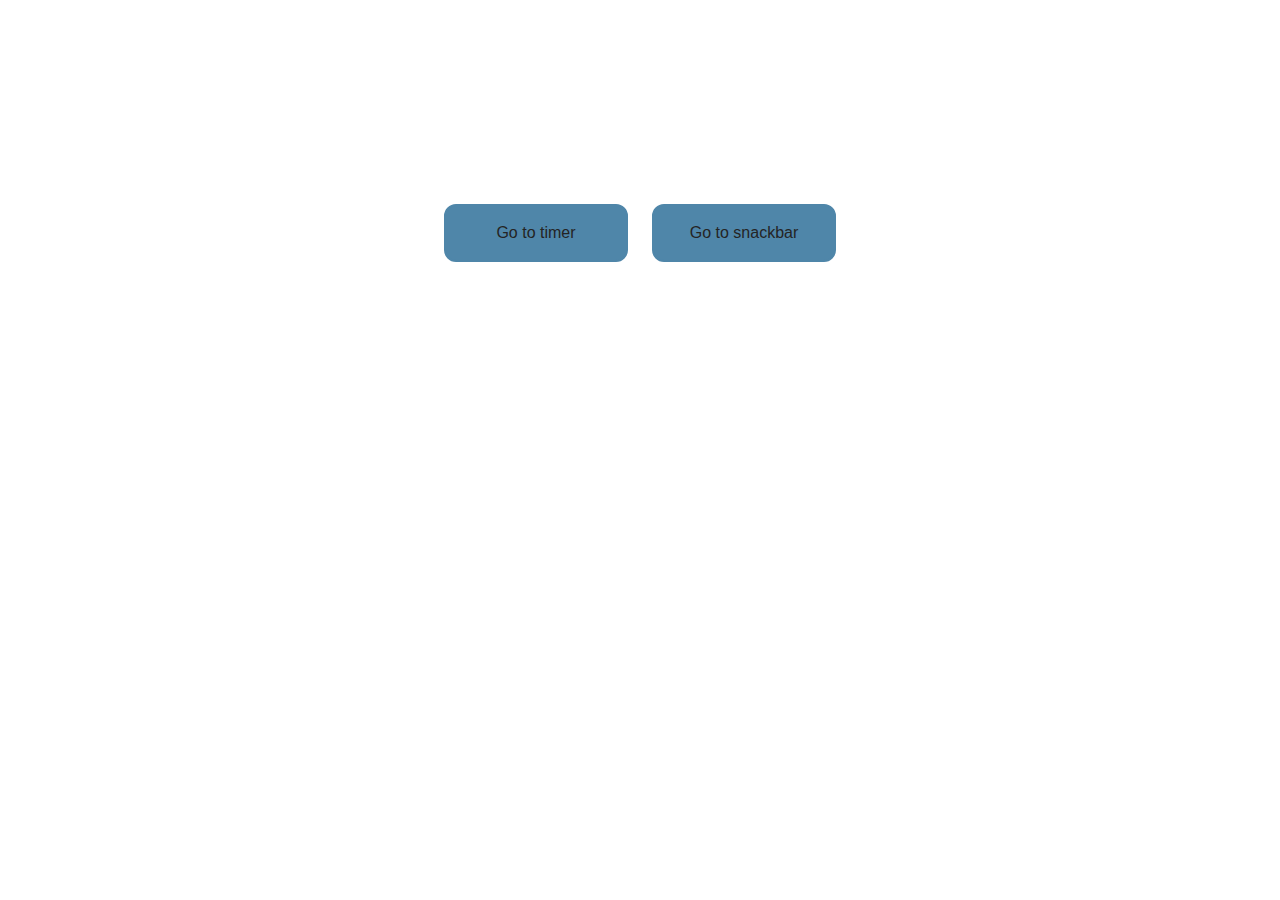
<file: src/index.html>
<!DOCTYPE html>
<html lang="en">
  <head>
    <meta charset="UTF-8" />
    <link rel="icon" type="image/svg+xml" href="/favicon.svg" />
    <meta name="viewport" content="width=device-width, initial-scale=1.0" />
    <title>homework-10</title>
    <link rel="stylesheet" href="./css/styles.css" />
  </head>
  <body>
    <ul class="list">
      <li class="list-item">
        <a href="./1-timer.html" class="link">Go to timer</a>
      </li>
      <li class="list-item">
        <a href="./2-snackbar.html" class="link">Go to snackbar</a>
      </li>
    </ul>
  </body>
</html>
</file>
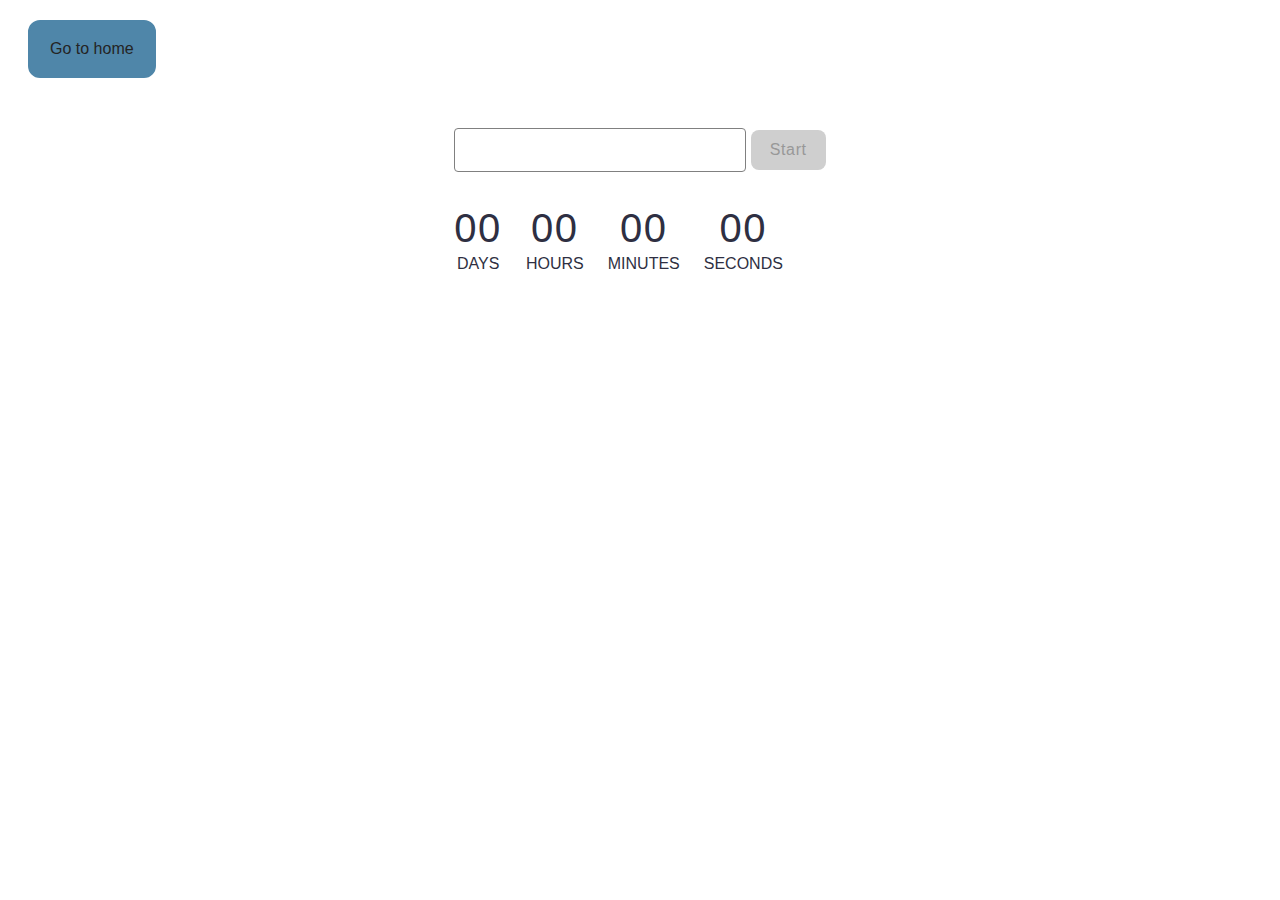
<file: src/1-timer.html>
<!DOCTYPE html>
<html lang="en">
  <head>
    <meta charset="UTF-8" />
    <meta http-equiv="X-UA-Compatible" content="IE=edge" />
    <meta name="viewport" content="width=device-width, initial-scale=1.0" />
    <title>Timer</title>
    <link rel="stylesheet" href="./css/styles.css" />
  </head>
  <body>
    <section class="section">
      <a href="./index.html" class="link to-home">Go to home</a>
    </section>

    <section class="timer-section">
      <input type="text" id="datetime-picker" />
      <button type="button" data-start disabled>Start</button>

      <div class="timer">
        <div class="field">
          <span class="value" data-days>00</span>
          <span class="label">Days</span>
        </div>
        <div class="field">
          <span class="value" data-hours>00</span>
          <span class="label">Hours</span>
        </div>
        <div class="field">
          <span class="value" data-minutes>00</span>
          <span class="label">Minutes</span>
        </div>
        <div class="field">
          <span class="value" data-seconds>00</span>
          <span class="label">Seconds</span>
        </div>
      </div>
    </section>

    <script src="./js/1-timer.js" type="module"></script>
  </body>
</html>
</file>
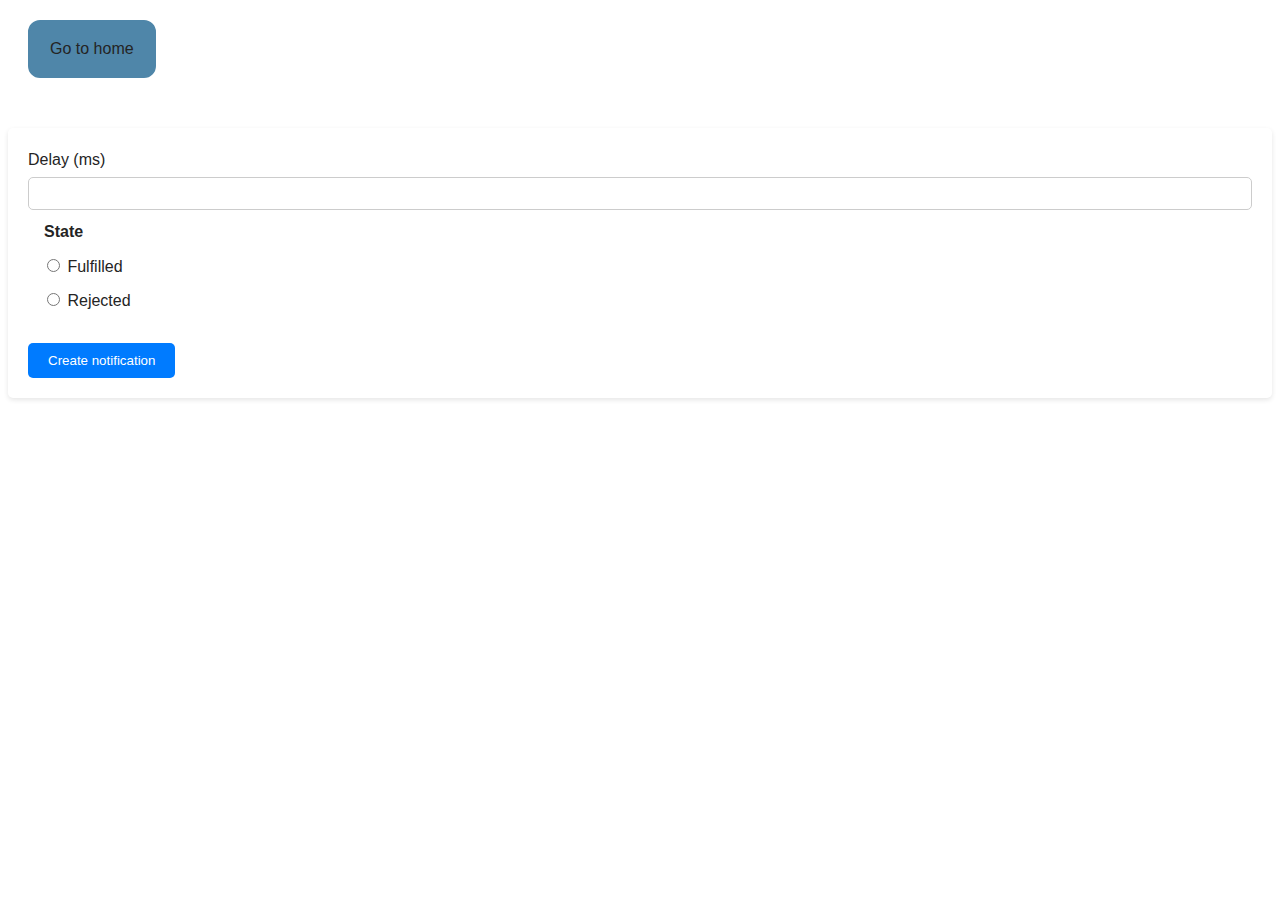
<file: src/2-snackbar.html>
<!DOCTYPE html>
<html lang="en">
  <head>
    <meta charset="UTF-8" />
    <meta http-equiv="X-UA-Compatible" content="IE=edge" />
    <meta name="viewport" content="width=device-width, initial-scale=1.0" />
    <title>Snackbar</title>
    <link rel="stylesheet" href="./css/styles.css" />
  </head>
  <body>
    <section class="section">
      <a href="./index.html" class="link to-home">Go to home</a>
    </section>
    <form class="form">
      <label>
        Delay (ms)
        <input type="number" name="delay" required />
      </label>

      <fieldset>
        <legend>State</legend>
        <label>
          <input type="radio" name="state" value="fulfilled" required />
          Fulfilled
        </label>
        <label>
          <input type="radio" name="state" value="rejected" required />
          Rejected
        </label>
      </fieldset>

      <button type="submit">Create notification</button>
    </form>

    <script src="./js/2-snackbar.js" type="module"></script>
  </body>
</html>
</file>
<file: src/css/styles.css>
@import url('./reset.css');
@import url('./1-timer.css');
@import url('./2-snackbar.css');

:root {
  font-family: Inter, Avenir, Helvetica, Arial, sans-serif;
  font-size: 16px;
  line-height: 24px;
  font-weight: 400;

  color: #242424;
  background-color: rgba(255, 255, 255, 0.87);

  font-synthesis: none;
  text-rendering: optimizeLegibility;
  -webkit-font-smoothing: antialiased;
  -moz-osx-font-smoothing: grayscale;
  -webkit-text-size-adjust: 100%;
}

.list {
  display: flex;
  justify-content: center;
  align-items: center;
  height: 50vh;
  margin: 0;
  gap: 24px;
}

.link,
.to-home {
  padding: 15px 20px;
  display: block;
  border: 2px solid rgb(79, 134, 169);
  border-radius: 12px;
  background-color: rgb(79, 134, 169);
  width: 140px;
  text-align: center;

  &:hover {
    border: 2px solid rgb(25, 201, 25);
    background-color: rgb(25, 201, 25);
  }
}

section {
  position: relative;
  width: fit-content;
  padding-bottom: 50px;
}

.to-home {
  width: fit-content;
  margin-top: 20px;
  margin-left: 20px;
}
</file>
